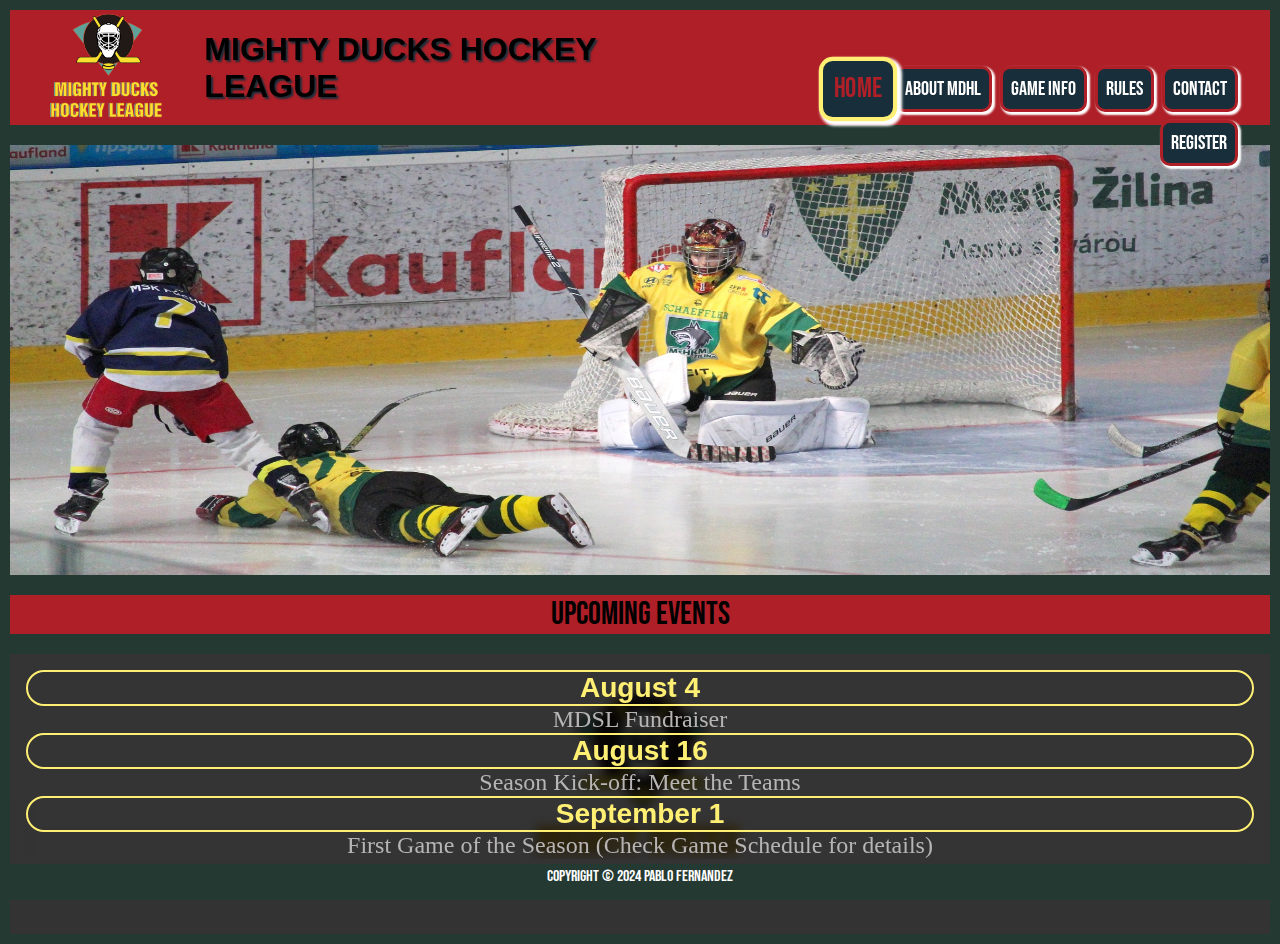
<file: index.html>
<!DOCTYPE html>
<html lang="en">
<head>
    <meta charset="UTF-8">
    <meta name="viewport" content="width=device-width, initial-scale=1.0">
    <link rel="shortcut icon" href="./assets/LogoMightyducks-01.png" type="image/x-icon">
    <link href="https://fonts.googleapis.com/css2?family=Bebas+Neue&display=swap" rel="stylesheet">
    <link rel="stylesheet" href="./style.css">
    <title>Mighty Ducks Hockey League</title>
</head>
<body>
    <header>
        <a href="#"><img src="./assets/LogoMightyducks-01.png" alt="Logo del equipo MDHL"></a> 
        <h1>MIGHTY DUCKS HOCKEY LEAGUE</h1>
        <nav>
            <a href="#">HOME</a>
            <a href="./navegacion-mdhl/aboutmdhl.html">About MDHL</a>
            <a href="./navegacion-mdhl/gameinfo.html">Game Info</a>
            <a href="./navegacion-mdhl/rules.html">Rules</a>
            <a href="./navegacion-mdhl/contact.html">Contact</a>
            <a href="./navegacion-mdhl/register.html">Register</a>
        </nav>
    </header>
    <main>
        <div class="container">
            <img id="imgFija" src="./assets/design1_image2.jpg" alt="Partido Infantil de HDHL">
            <section>
                <h2>Upcoming Events</h2>
                <article>
                    <div class="los-H3">
                        <h3>August 4</h3>
                        <p>MDSL Fundraiser</p>
                        <h3>August 16</h3>
                        <p>Season Kick-off: Meet the Teams</p>
                        <h3>September 1</h3>
                        <p>First Game of the Season (Check Game Schedule for details)</p>
                        <!-- <img src="./assets/LogoMightyducks-01.png" alt="Partido Infantil de HDHL">     -->
                    </div>                
                </article>
            </section>
        </div>
    </main>
    <footer>
        <p>Copyright &copy; 2024 Pablo Fernandez</p>
    </footer>
</body>
</html>
</file>
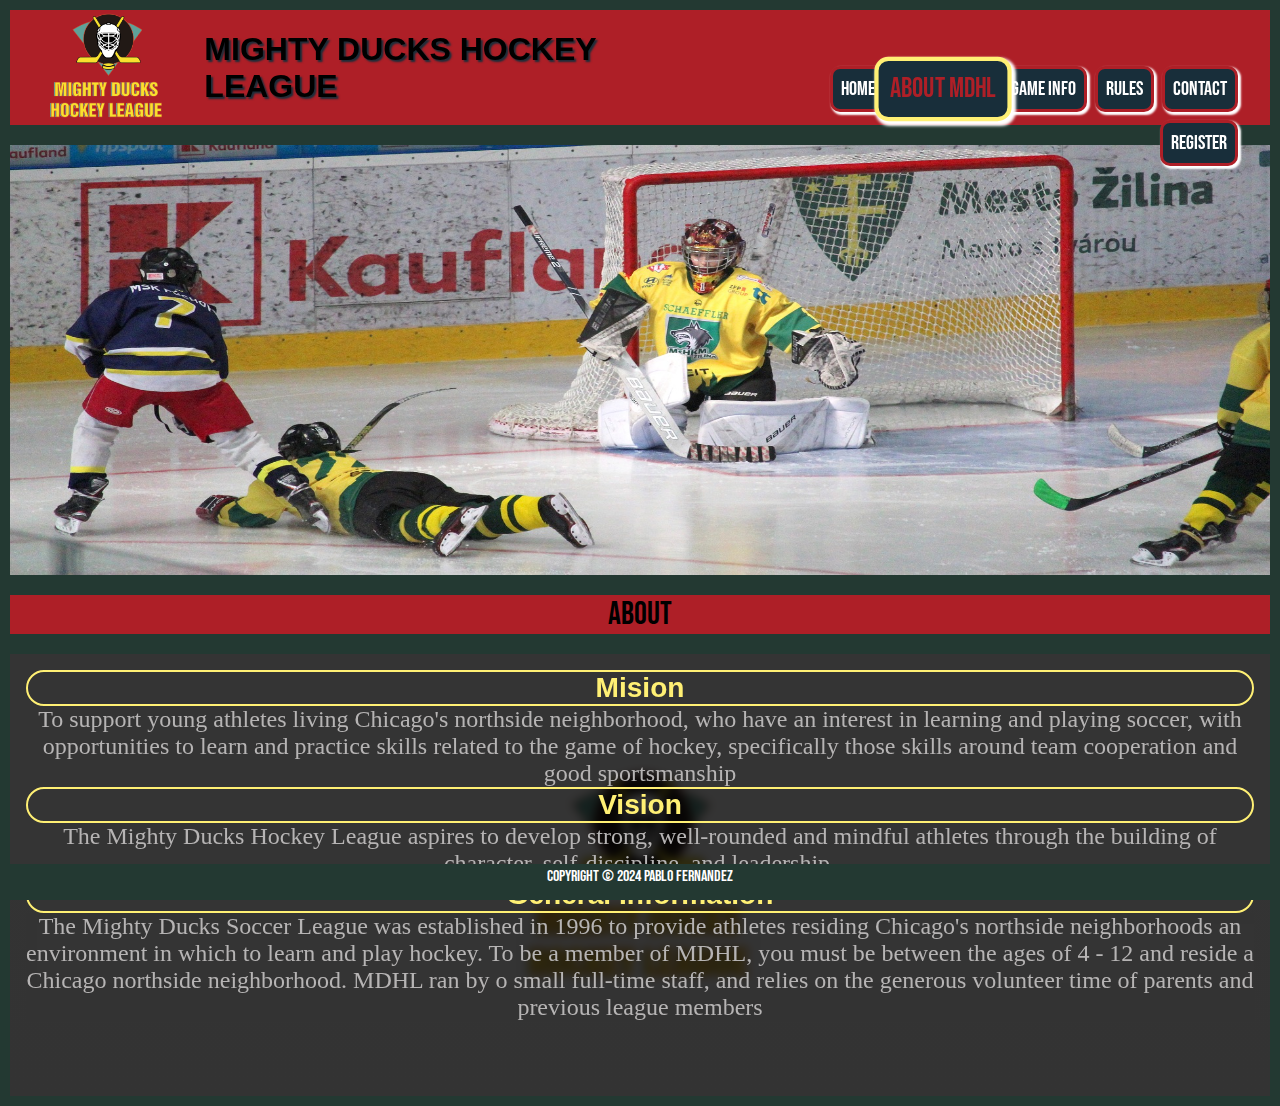
<file: navegacion-mdhl/aboutmdhl.html>
<!DOCTYPE html>
<html lang="en">
<head>
    <meta charset="UTF-8">
    <meta name="viewport" content="width=device-width, initial-scale=1.0">
    <link rel="shortcut icon" href="../assets/LogoMightyducks-01.png" type="image/x-icon">
    <link href="https://fonts.googleapis.com/css2?family=Bebas+Neue&display=swap" rel="stylesheet">
    <link rel="stylesheet" href="../style.css">
    <title>Mighty Ducks Hockey League</title>
</head>
<body>
    <header>
        <a href="../index.html"><img src="../assets/LogoMightyducks-01.png" alt="Logo del equipo MDHL"></a> 
        <h1>MIGHTY DUCKS HOCKEY LEAGUE</h1>
        <nav>
            <a href="../index.html">HOME</a>
            <a href="#">About MDHL</a>
            <a href="./gameinfo.html">Game Info</a>
            <a href="./rules.html">Rules</a>
            <a href="./contact.html">Contact</a>
            <a href="./register.html">Register</a>
        </nav>
    </header>
    <main>
        <div class="container">
            <img id="imgFija" src="../assets/design1_image2.jpg" alt="Partido Infantil de HDHL">
            <section>
                <h2 class="about-h2">About</h2>
                <article>
                    <h2>.</h2>
                    <div class="los-H3">
                        <h3>Mision</h3>
                        <p>To support young athletes living Chicago's northside neighborhood, who have an interest in
                            learning and playing soccer, with opportunities to learn and practice skills related to the game of
                            hockey, specifically those skills around team cooperation and good sportsmanship</p>
                        <h3>Vision</h3>
                        <p>The Mighty Ducks Hockey League aspires to develop strong, well-rounded and mindful athletes
                            through the building of character, self-discipline, and leadership.</p>
                        <h3>General Information</h3>
                        <p>The Mighty Ducks Soccer League was established in 1996 to provide athletes residing
                            Chicago's northside neighborhoods an environment in which to learn and play hockey. To be a
                            member of MDHL, you must be between the ages of 4 - 12 and reside a Chicago northside
                            neighborhood. MDHL ran by o small full-time staff, and relies on the generous volunteer time of
                            parents and previous league members</p>
                        <!-- <img src="./assets/LogoMightyducks-01.png" alt="Partido Infantil de HDHL">     -->
                    </div>                
                    
                    </article>
            </section>
        </div>
    </main>
    <footer>
        <p>Copyright &copy; 2024 Pablo Fernandez</p>
    </footer>
</body>
</html>
</file>
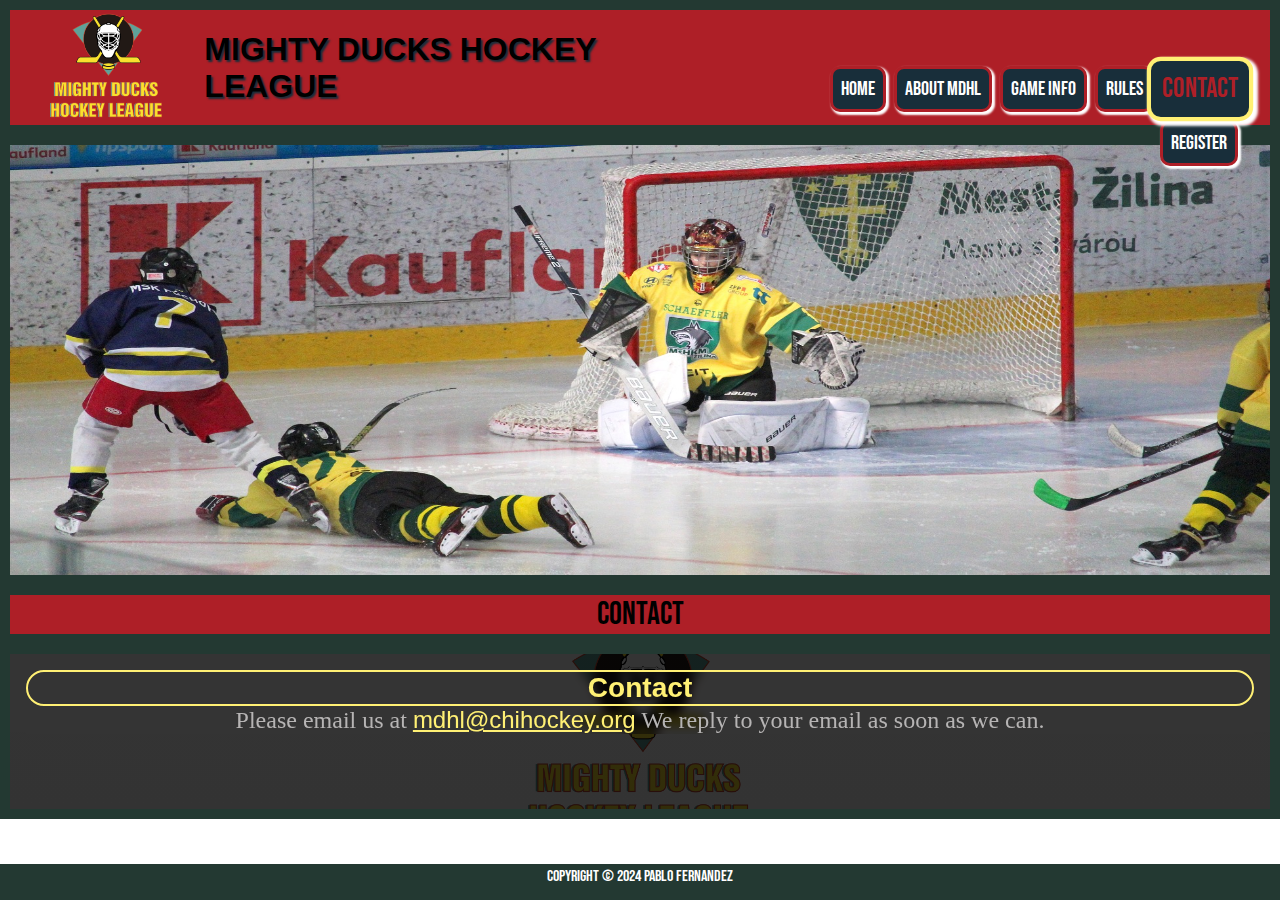
<file: navegacion-mdhl/contact.html>
<!DOCTYPE html>
<html lang="en">
<head>
    <meta charset="UTF-8">
    <meta name="viewport" content="width=device-width, initial-scale=1.0">
    <link rel="shortcut icon" href="../assets/LogoMightyducks-01.png" type="image/x-icon">
    <link href="https://fonts.googleapis.com/css2?family=Bebas+Neue&display=swap" rel="stylesheet">
    <link rel="stylesheet" href="../style.css">
    <title>Mighty Ducks Hockey League</title>
</head>

<body>
    <header>
        <a href="../index.html"><img src="../assets/LogoMightyducks-01.png" alt="Logo del equipo MDHL"></a>
        <h1>MIGHTY DUCKS HOCKEY LEAGUE</h1>
        <nav>
            <a href="../index.html">HOME</a>
            <a href="./aboutmdhl.html">About MDHL</a>
            <a href="./gameinfo.html">Game Info</a>
            <a href="./rules.html">Rules</a>
            <a href="#">Contact</a>
            <a href="./register.html">Register</a>
        </nav>
    </header>
    <main>
        <div class="container">
            <img id="imgFija" src="../assets/design1_image2.jpg" alt="Partido Infantil de HDHL">
            <section>
                <h2>Contact</h2>
                <article>
                    <div class="los-H3">
                        <h3>Contact</h3>
                        <p>Please email us at
                            <a target="_blank" href="mailto:mdhl@chihockey.org">mdhl@chihockey.org</a>
                            We reply to your email as soon as we can.
                        </p>
                        <!-- <img src="./assets/LogoMightyducks-01.png" alt="Partido Infantil de HDHL">     -->
                    </div>

                </article>
            </section>
        </div>
    </main>
    <footer>
        <p>Copyright &copy; 2024 Pablo Fernandez</p>
    </footer>
</body>
</html>
</file>
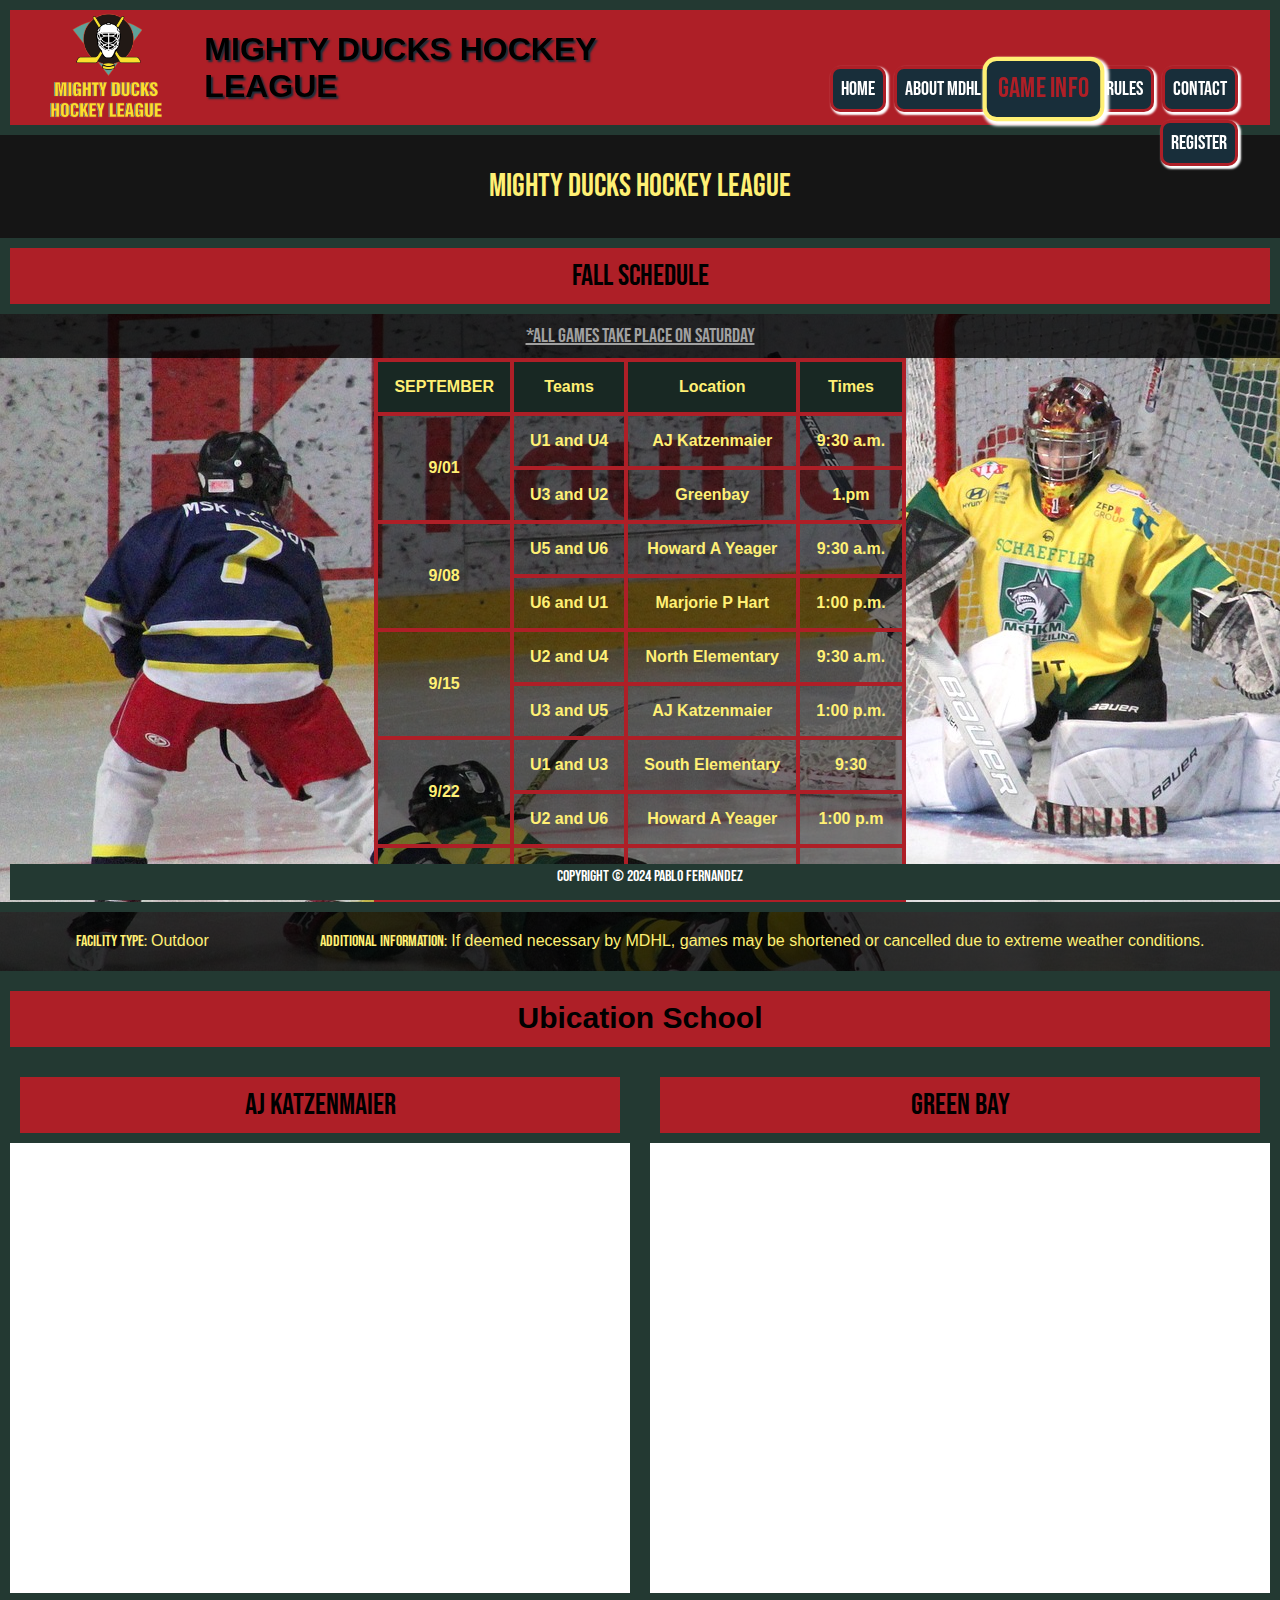
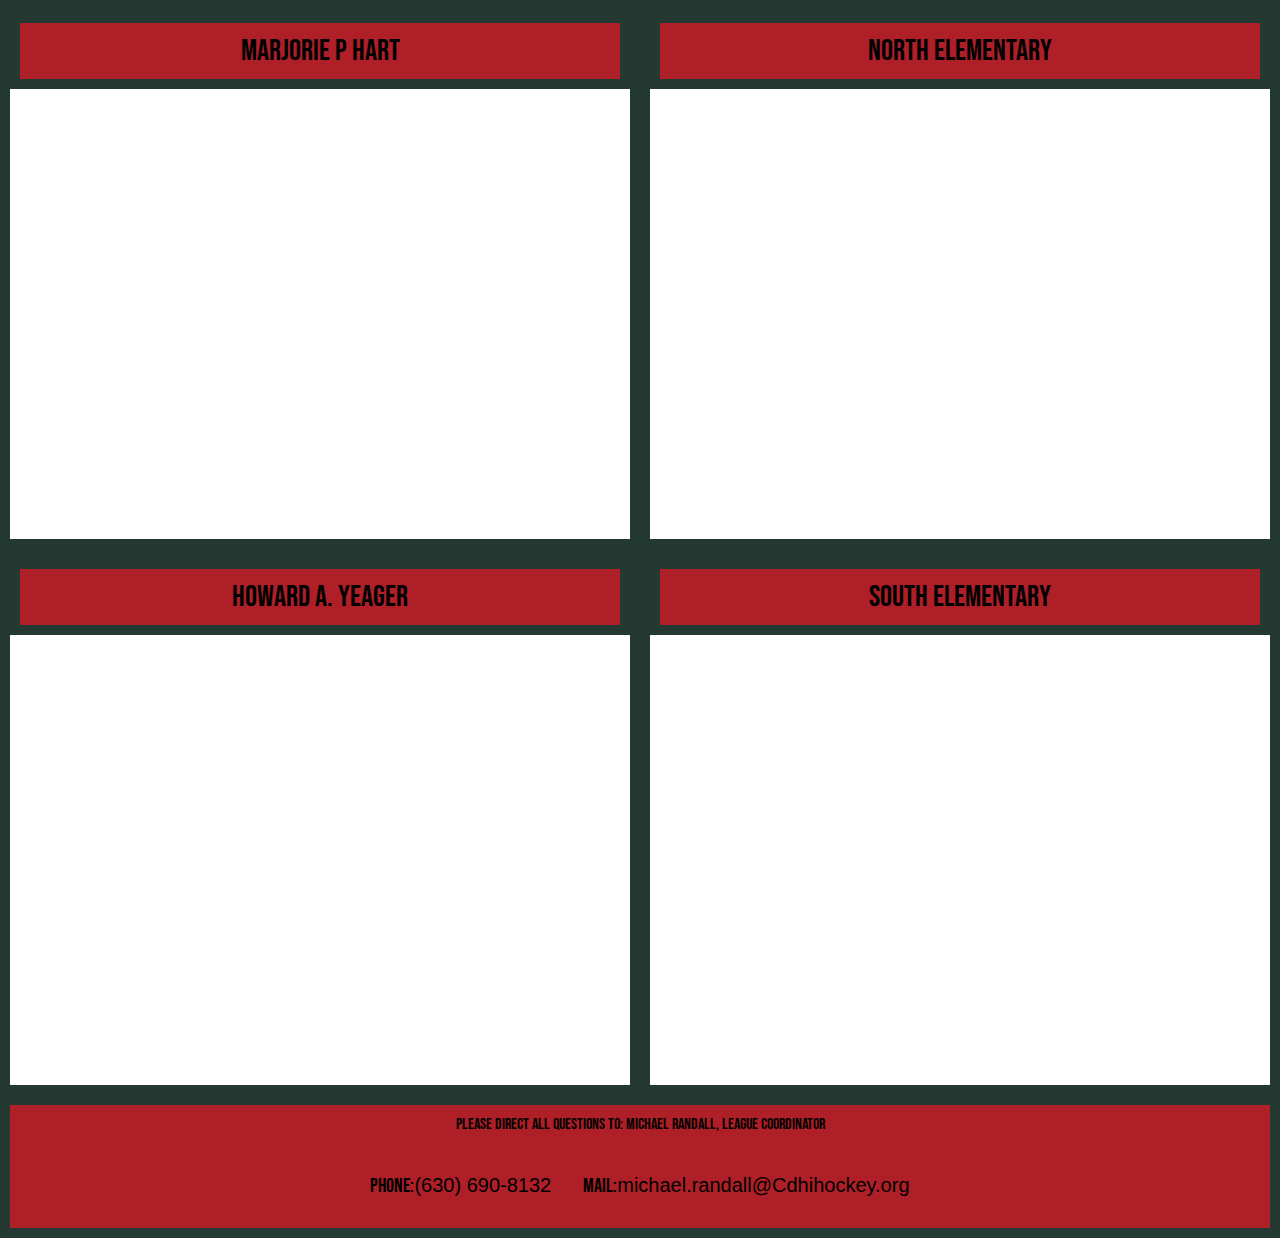
<file: navegacion-mdhl/gameinfo.html>
<!DOCTYPE html>
<html lang="en">
<head>
    <meta charset="UTF-8">
    <meta name="viewport" content="width=device-width, initial-scale=1.0">
    <link rel="shortcut icon" href="../assets/LogoMightyducks-01.png" type="image/x-icon">
    <link href="https://fonts.googleapis.com/css2?family=Bebas+Neue&display=swap" rel="stylesheet">
    <link rel="stylesheet" href="../navegacion-css/gameinfo.css">
    <title>Mighty Ducks Hockey League</title>
</head>
<body>
    <header>
        <a href="../index.html"><img src="../assets/LogoMightyducks-01.png" alt="Logo del equipo MDHL"></a>
        <h1>MIGHTY DUCKS HOCKEY LEAGUE</h1>
        <nav>
            <a href="../index.html">HOME</a>
            <a href="./aboutmdhl.html">About MDHL</a>
            <a href="#">Game Info</a>
            <a href="./rules.html">Rules</a>
            <a href="./contact.html">Contact</a>
            <a href="./register.html">Register</a>
        </nav>
    </header>
    <main>
        <h2>Mighty Ducks Hockey League</h2>
        <section class="sectionInfo">
            <h3>Fall Schedule</h3>
            <article>
                <h2>*All games take place on saturday</h2>
                <table>
                    <thead>
                        <tr>
                            <th>SEPTEMBER</th>
                            <th>Teams</th>
                            <th>Location</th>
                            <th>Times</th>
                        </tr>
                    </thead>
                    <tbody>
                        <tr>
                            <th rowspan="2">9/01</th>
                            <th>U1 and U4</th>
                            <th>AJ Katzenmaier</th>
                            <th>9:30 a.m.</th>
                        </tr>
                        <tr>
                            <th>U3 and U2</th>
                            <th>Greenbay</th>
                            <th>1.pm</th>
                        </tr>
                        <tr>
                            <th rowspan="2">9/08</th>
                            <th>U5 and U6</th>
                            <th>Howard A Yeager</th>
                            <th>9:30 a.m.</th>
                        </tr>
                        <tr>
                            <th>U6 and U1</th>
                            <th>Marjorie P Hart</th>
                            <th>1:00 p.m.</th>
                        </tr>
                        <tr>
                            <th rowspan="2">9/15</th>
                            <th>U2 and U4</th>
                            <th>North Elementary</th>
                            <th>9:30 a.m.</th>
                        </tr>
                        <tr>
                            <th>U3 and U5</th>
                            <th>AJ Katzenmaier</th>
                            <th>1:00 p.m.</th>
                        </tr>
                        <tr>
                            <th rowspan="2">9/22</th>
                            <th>U1 and U3</th>
                            <th>South Elementary</th>
                            <th>9:30</th>
                        </tr>
                        <tr>
                            <th>U2 and U6</th>
                            <th>Howard A Yeager</th>
                            <th>1:00 p.m</th>
                        </tr>
                        <tr>
                            <th>9/29</th>
                            <th>U4 and U5</th>
                            <th>Greenbay</th>
                            <th>9:30 a.m.</th>
                        </tr>
                    </tbody>
                </table>
            </article>

            <div class="textos">
                <div>
                    <p><strong>Facility Type:</strong> Outdoor</p>
                </div>
                <div>
                    <p><strong>Additional Information:</strong> If deemed necessary by MDHL, games may be shortened or
                        cancelled due to extreme weather conditions.</p>
                </div>
            </div>
        </section>
        <section>
            <h3><strong>Ubication School</strong></h3>
            <div class="maps">
                <article>
                    <h3>AJ Katzenmaier</h3>
                    <iframe
                        src="https://www.google.com/maps/embed?pb=!1m18!1m12!1m3!1d2949.7804679232167!2d-87.86540198920851!3d42.325880937141434!2m3!1f0!2f0!3f0!3m2!1i1024!2i768!4f13.1!3m3!1m2!1s0x880f9393cb3cefdb%3A0x62f2d1d35b7eed22!2sA.J.%20Katzenmaier%20Academy!5e0!3m2!1ses!2sar!4v1710449205270!5m2!1ses!2sar"
                        width="600" height="450" style="border:0;" allowfullscreen="" loading="lazy"
                        referrerpolicy="no-referrer-when-downgrade"></iframe>
                </article>
                <article>
                    <h3>Green Bay</h3>
                    <iframe
                        src="https://www.google.com/maps/embed?pb=!1m18!1m12!1m3!1d2950.0103763385355!2d-87.87146198920877!3d42.320977437451106!2m3!1f0!2f0!3f0!3m2!1i1024!2i768!4f13.1!3m3!1m2!1s0x880f933bce5af881%3A0x740a7a7d548adce1!2sGreen%20Bay%20School%20(Pre-K)!5e0!3m2!1ses!2sar!4v1710449364341!5m2!1ses!2sar"
                        width="600" height="450" style="border:0;" allowfullscreen="" loading="lazy"
                        referrerpolicy="no-referrer-when-downgrade"></iframe>
                </article>
                <article>
                    <h3>Marjorie P Hart</h3>
                    <iframe src="https://www.google.com/maps/embed?pb=!1m18!1m12!1m3!1d9921.574146748284!2d-87.85557556883445!3d42.327562038339416!2m3!1f0!2f0!3f0!3m2!1i1024!2i768!4f13.1!3m3!1m2!1s0x880fecd0628e1bb5%3A0x9a4d5f9aafd42e02!2sMarjorie%20P%20Hart%20School!5e0!3m2!1ses!2sar!4v1710451390454!5m2!1ses!2sar" width="600" height="450" style="border:0;" allowfullscreen="" loading="lazy" referrerpolicy="no-referrer-when-downgrade"></iframe>
                </article>
                <article>
                    <h3>North Elementary</h3>
                    <iframe src="https://www.google.com/maps/embed?pb=!1m18!1m12!1m3!1d23586.60413788008!2d-87.85801923730116!3d42.356901530931516!2m3!1f0!2f0!3f0!3m2!1i1024!2i768!4f13.1!3m3!1m2!1s0x880fed60b13aa0a7%3A0xfe6df83b0f197ed6!2sNorth%20Elementary%20School!5e0!3m2!1ses!2sar!4v1710451896064!5m2!1ses!2sar" width="600" height="450" style="border:0;" allowfullscreen="" loading="lazy" referrerpolicy="no-referrer-when-downgrade"></iframe>
                </article>
                <article>
                    <h3>Howard A. Yeager</h3>
                    <iframe src="https://www.google.com/maps/embed?pb=!1m18!1m12!1m3!1d2950.2698770540264!2d-87.85646138920913!3d42.31544223780048!2m3!1f0!2f0!3f0!3m2!1i1024!2i768!4f13.1!3m3!1m2!1s0x880feccac26b07c5%3A0x8b51fa5d6efe771a!2sHoward%20A.%20Yeager%20School%20(PRE-K)!5e0!3m2!1ses!2sar!4v1710452116348!5m2!1ses!2sar" width="600" height="450" style="border:0;" allowfullscreen="" loading="lazy" referrerpolicy="no-referrer-when-downgrade"></iframe>
                </article>
                <article>
                    <h3>South Elementary</h3>
                    <iframe src="https://www.google.com/maps/embed?pb=!1m18!1m12!1m3!1d2950.1935233557406!2d-87.85717328920904!3d42.31707093769773!2m3!1f0!2f0!3f0!3m2!1i1024!2i768!4f13.1!3m3!1m2!1s0x880feccac2135a21%3A0x8ce88e90b96bbec1!2sSouth%20Elementary%20School%20(K-5)!5e0!3m2!1ses!2sar!4v1710456277203!5m2!1ses!2sar" width="600" height="450" style="border:0;" allowfullscreen="" loading="lazy" referrerpolicy="no-referrer-when-downgrade"></iframe>
                </article>
            </div>
        </section>
    </main>
    <footer>
        <p><strong>Please Direct All Questions to:</strong> Michael Randall, League Coordinator</p>
        <div>
            <p><strong>Phone:</strong>(630) 690-8132</p>
            <p><strong>Mail:</strong>michael.randall@Cdhihockey.org</p>
        </div>
        <p class="footerFijo">Copyright &copy; 2024 Pablo Fernandez</p>
    </footer>
</body>
</html>
</file>
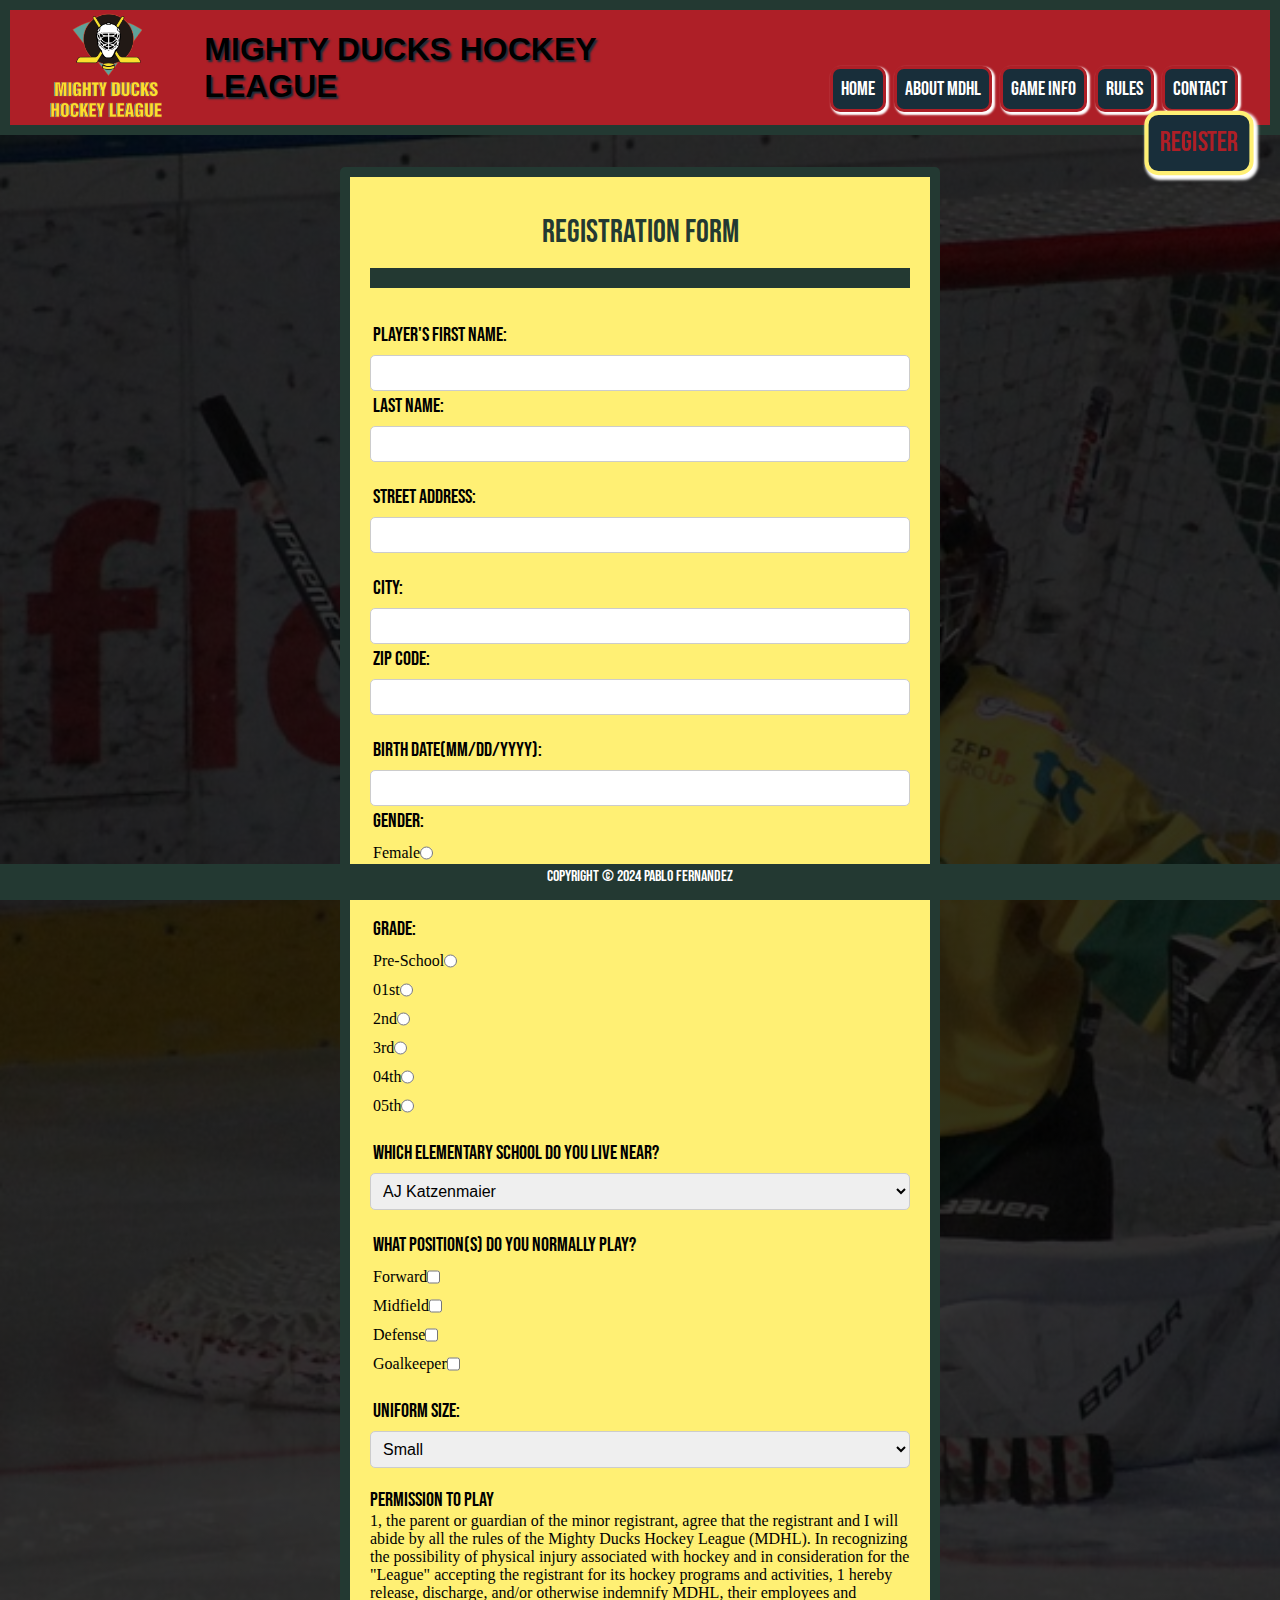
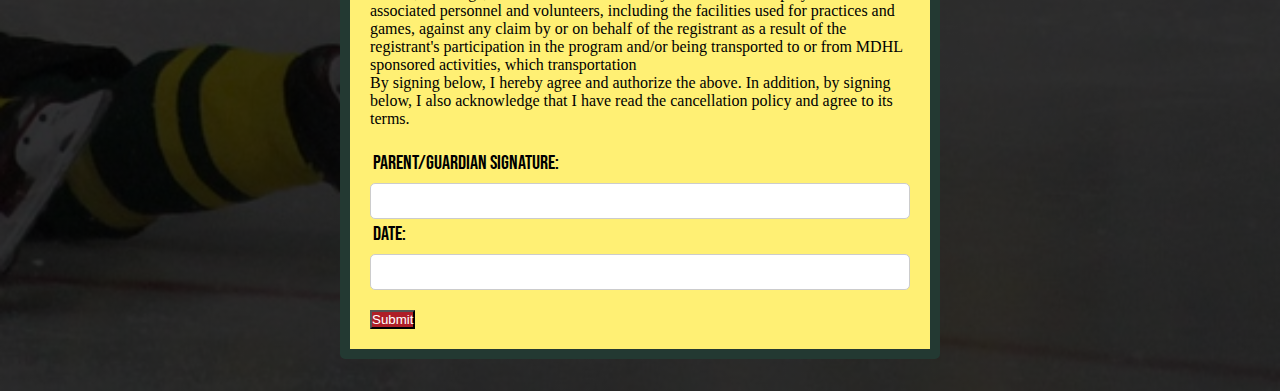
<file: navegacion-mdhl/register.html>
<!DOCTYPE html>
<html lang="en">
<head>
    <meta charset="UTF-8">
    <meta name="viewport" content="width=device-width, initial-scale=1.0">
    <link rel="shortcut icon" href="../assets/LogoMightyducks-01.png" type="image/x-icon">
    <link href="https://fonts.googleapis.com/css2?family=Bebas+Neue&display=swap" rel="stylesheet">
    <!-- <link rel="stylesheet" href="../style.css"> -->
    <link rel="stylesheet" href="../navegacion-css/register.css">
    <title>Mighty Ducks Hockey League</title>
</head>
<body>
    <header>
        <a href="../index.html"><img src="../assets/LogoMightyducks-01.png" alt="Logo del equipo MDHL"></a> 
        <h1>MIGHTY DUCKS HOCKEY LEAGUE</h1>
        <nav>
            <a href="../index.html">HOME</a>
            <a href="./aboutmdhl.html">About MDHL</a>
            <a href="./gameinfo.html">Game Info</a>
            <a href="./rules.html">Rules</a>
            <a href="./contact.html">Contact</a>
            <a href="#">Register</a>
        </nav>
    </header>
    <main>
        <div class="opacity">
        <div class="container">
            <h2>Registration Form</h2>
            <form action="./show_data.html" method="get">
              <div class="form-group">
                <label class="questions" for="firstName">Player's First Name:</label>
                <input type="text" id="firstName" name="firstName" required>
                <label class="questions" for="lastName">Last Name:</label>
                <input type="text" id="lastName" name="lastName" required>
              </div>
              <div class="form-group">
                <label class="questions" for="address">Street Address:</label>
                <input type="text" id="address" name="address" required>
              </div>
              <div class="form-group">
                <label class="questions" for="city">City:</label>
                <input type="text" id="city" name="city" required>
                <label class="questions" for="zipCode">Zip Code:</label>
                <input type="text" id="zipCode" name="zipCode" required>
              </div>
              <div class="form-group">
                <label class="questions" for="birthdate">Birth Date(mm/dd/yyyy):</label>
                <input type="text" id="birthdate" name="birthdate" required>
                <label class="questions">Gender:</label>
                <label for="female">Female
                <input type="radio" id="female" name="gender" value="female">
                </label>
                <label for="male">Male
                <input type="radio" id="male" name="gender" value="male">
                </label>
              </div>
              <div class="form-group">
                <label class="questions">Grade:</label>
                <label for="preSchool">Pre-School
                <input type="radio" id="preSchool" name="grade" value="preSchool">
                </label>
                <label for="first">01st
                <input type="radio" id="first" name="grade" value="first">
                </label>
                <label for="second">2nd
                <input type="radio" id="second" name="grade" value="second">
                </label>
                <label for="third">3rd
                <input type="radio" id="third" name="grade" value="third">
                </label>
                <label for="fourth">04th
                <input type="radio" id="fourth" name="grade" value="fourth">
                </label>
                <label for="fifth">05th
                <input type="radio" id="fifth" name="grade" value="fifth">
                </label>
              </div>
              <div class="form-group">
                <label class="questions" for="school">Which elementary school do you live near?</label>
                <select id="school" name="school">
                  <option value="AJ Katzenmaier">AJ Katzenmaier</option>
                  <option value="Marjorie P Hart">Marjorie P Hart</option>
                  <option value="Greenbay">Greenbay</option>
                  <option value="North Elementary">North Elementary</option>
                  <option value="Howard A Yeager">Howard A Yeager</option>
                  <option value="South Elementary">South Elementary</option>
                </select>
              </div>
              <div class="form-group">
                <label class="questions">What position(s) do you normally play?</label>
                <label for="forward">Forward
                <input type="checkbox" id="forward" name="position" value="forward">
            </label>
                <label for="midfield">Midfield
                <input type="checkbox" id="midfield" name="position" value="midfield">
            </label>
                <label for="defense">Defense
                <input type="checkbox" id="defense" name="position" value="defense">
            </label>
                <label for="goalkeeper">Goalkeeper
                <input type="checkbox" id="goalkeeper" name="position" value="goalkeeper">
            </label>
              </div>
              <div class="form-group">
                <label class="questions" for="uniformSize">Uniform Size:</label>
                <select id="uniformSize" name="uniformSize">
                    <option value="Small">Small</option>
                  <option value="Youth Small">Youth Small</option>
                  <option value="Medium">Medium</option>
                  <option value="Youth Medium">Youth Medium</option>
                  <option value="Large">Large</option>
                  <option value="Youth Large">Youth Large</option>
                  <option value="Extra-Large">Extra-Large</option>
                </select>
              </div>
              <div class="form-group">
                <p class="questions">Permission to Play</p>
                <p>1, the parent or guardian of the minor registrant, agree that the registrant and I will abide by all the rules of the Mighty Ducks Hockey League (MDHL). In recognizing the possibility of physical injury associated with hockey and in consideration for the "League" accepting the registrant for its hockey programs and activities, 1 hereby release, discharge, and/or otherwise indemnify MDHL, their employees and associated personnel and volunteers, including the facilities used for practices and games, against any claim by or on behalf of the registrant as a result of the registrant's participation in the program and/or being transported to or from MDHL sponsored activities, which transportation</p>
                <p>By signing below, I hereby agree and authorize the above. In addition, by signing below, I also acknowledge that I have read the cancellation policy and agree to its terms.</p>
              </div>
              <div class="form-group">
                <label class="questions" for="guardianSignature">Parent/Guardian Signature:</label>
                <input type="text" id="guardianSignature" name="guardianSignature" required>
                <label class="questions" for="date">Date:</label>
                <input type="text" id="date" name="date" required>
              </div>
              <button type="submit">Submit</button>
            </form>
          </div>
        </div>
    </main>
    <footer>
        <p>Copyright &copy; 2024 Pablo Fernandez</p>
    </footer>
</body>
</html>
</file>
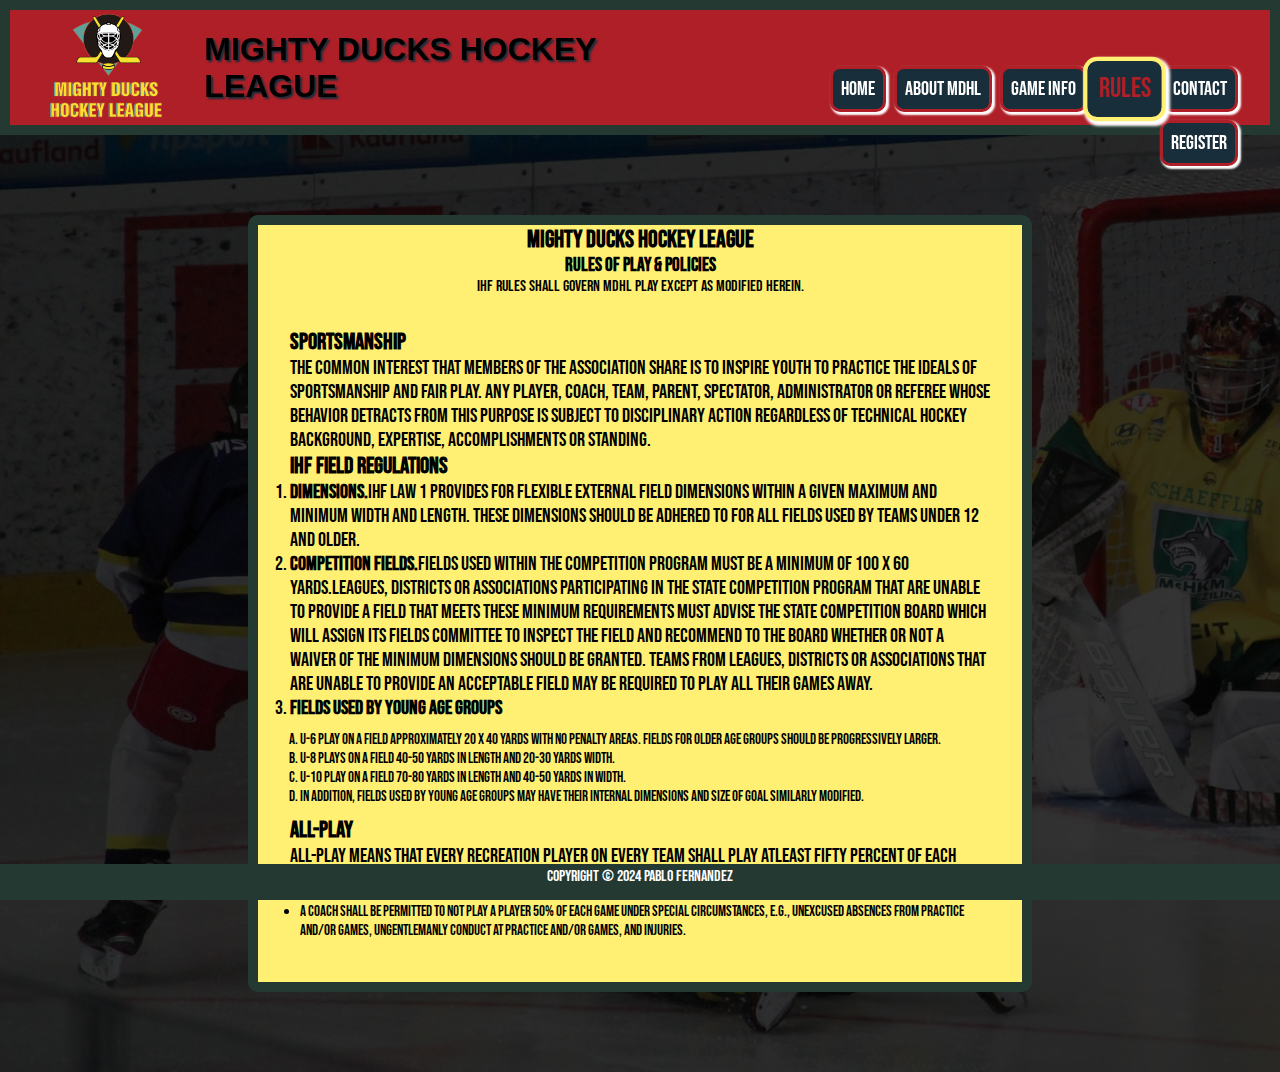
<file: navegacion-mdhl/rules.html>
<!DOCTYPE html>
<html lang="en">
<head>
    <meta charset="UTF-8">
    <meta name="viewport" content="width=device-width, initial-scale=1.0">
    <link rel="shortcut icon" href="../assets/LogoMightyducks-01.png" type="image/x-icon">
    <link href="https://fonts.googleapis.com/css2?family=Bebas+Neue&display=swap" rel="stylesheet">
    <link rel="stylesheet" href="../navegacion-css/rules.css">
    <title>Mighty Ducks Hockey League</title>
</head>
<body>
    <header>
        <a href="../index.html"><img src="../assets/LogoMightyducks-01.png" alt="Logo del equipo MDHL"></a> 
        <h1>MIGHTY DUCKS HOCKEY LEAGUE</h1>
        <nav>
            <a href="../index.html">HOME</a>
            <a href="./aboutmdhl.html">About MDHL</a>
            <a href="./gameinfo.html">Game Info</a>
            <a href="#">Rules</a>
            <a href="./contact.html">Contact</a>
            <a href="./register.html">Register</a>
        </nav>
    </header>
        <main>
            <div>
                <section class="containerRules">
                    <H2>Mighty Ducks Hockey League</H2>
                    <h3>RULES OF PLAY & POLICIES</h3>
                    <p>IHF rules shall govern MDHL play except as modified herein.</p>
                    <article>
                        <h3>SPORTSMANSHIP</h3>
                        <p>The common interest that members of the Association share is to inspire
                            youth to practice the ideals of sportsmanship and fair play. Any player, coach,
                            team, parent, spectator, administrator or referee whose behavior detracts from
                            this purpose is subject to disciplinary action regardless of technical hockey
                            background, expertise, accomplishments or standing.</p>
                        <h3>IHF FIELD REGULATIONS</h3> 
                        <ol>
                            <li>
                                <strong>DIMENSIONS.</strong>IHF Law 1 provides for flexible external field dimensions within
                                a given maximum and minimum width and length. These dimensions should be
                                adhered to for all fields used by teams under 12 and older.
                            <li>
                                <strong>COMPETITION FIELDS.</strong>Fields used within the competition program must be
                                a minimum of 100 x 60 yards.Leagues, districts or associations participating in
                                the state competition program that are unable to provide a field that meets these
                                minimum requirements must advise the State Competition Board which will
                                assign its Fields Committee to inspect the field and recommend to the Board
                                whether or not a waiver of the minimum dimensions should be granted. Teams
                                from leagues, districts or associations that are unable to provide an acceptable
                                field may be required to play all their games away.
                            </li>
                            <li><Strong>FIELDS USED BY YOUNG AGE GROUPS</Strong>
                                <ol class="sublista">
                                    <li>U-6 play on a field approximately 20 X 40 yards with no penalty areas. Fields
                                        for older age groups should be progressively larger.</li>
                                    <li>U-8 plays on a field 40-50 yards in length and 20-30 yards width.</li>
                                    <li>U-10 play on a field 70-80 yards in length and 40-50 yards in width.</li>
                                    <li>In addition, fields used by young age groups may have their internal
                                        dimensions and size of goal similarly modified.</li>
                                </ol>
                            </li>
                        </ol>
                        <h3>ALL-PLAY</h3>
                        <p>All-play means that every recreation player on every team shall play atleast
                            fifty percent of each game. Coaches in the competition program are encouraged
                            to play their players 50% of each game.
                        <ul class="sublista2">
                            <li>A Coach shall be permitted to not play a player 50% of each game
                                under special circumstances, e.g., unexcused absences from practice
                                and/or games, ungentlemanly conduct at practice and/or games, and
                                injuries.</li>
                        </ul>                      
                    </article>
                </section>
            </div>

        </main>
        <footer>
            <p>Copyright &copy; 2024 Pablo Fernandez</p>
        </footer>
        
    </body>
</html>
</file>
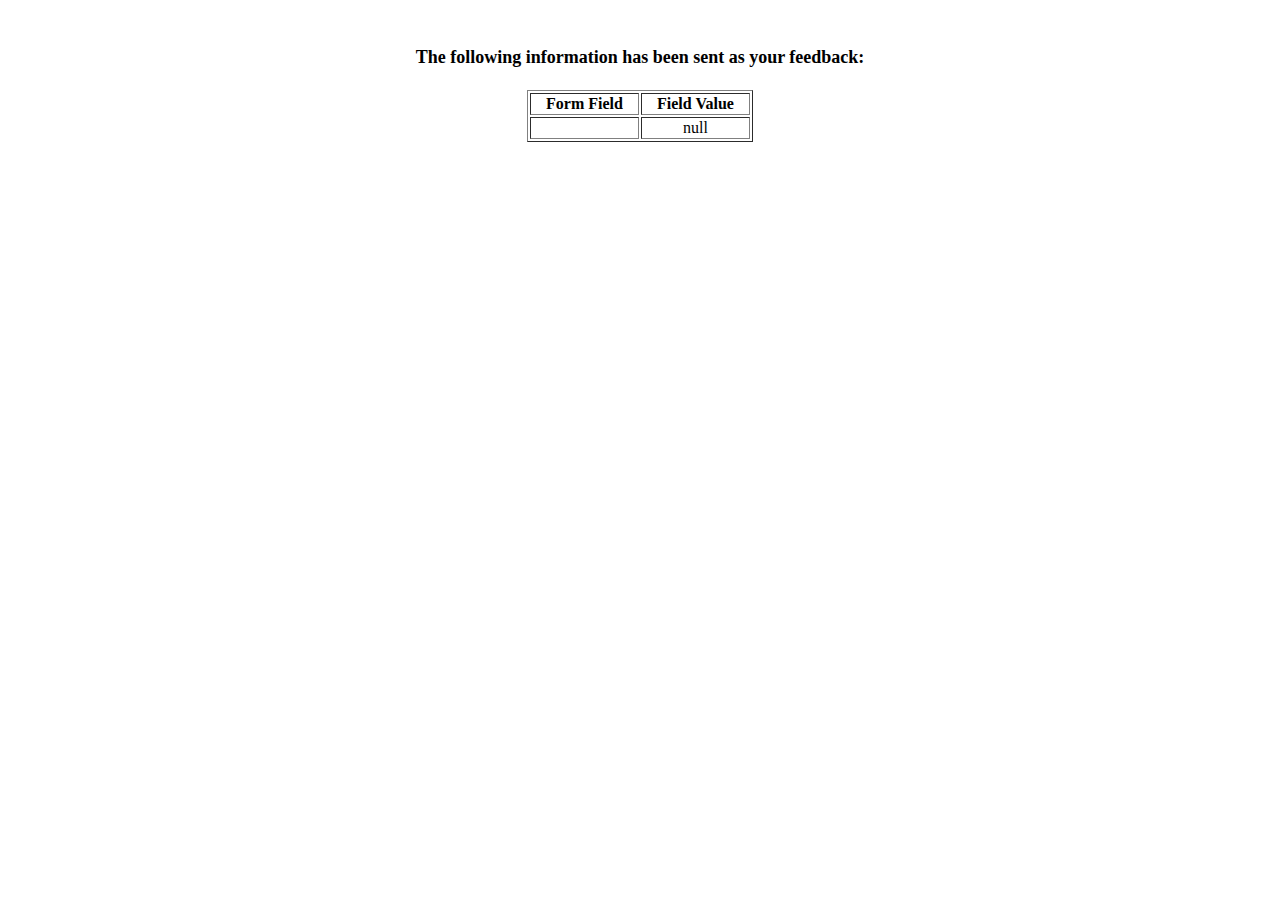
<file: navegacion-mdhl/show_data.html>
<html>
<head>
<title>Feedback Sent</title>
</head>
<body>
<p align=center>&nbsp;</p>
<h1 align=center><font size="+1">The following information has been sent as your
  feedback:</font></h1>

<table border="1" align=center width="226">
  <tr>
    <th align="center">Form Field</th>
    <th align="center">Field Value</th>
  </tr>

<script language="javascript">
var args = location.search.substr(1).split('&');
for (var i = 0; i < args.length; ++i) {
  var parts = args[i].split('=');
  if (parts != null) {
    var field = parts[0];
    var value = parts[1];
    if (value == null) {
      value = "null"
    }
    else {
      value = '"' + unescape(value.replace(/\+/g, ' ')) + '"';
    }

    document.writeln('<tr><td align="center">' + field + '</td>');
    document.writeln('<td align="center">' + value + '</td></tr>');
  }
}
</script>

<noscript>
<tr><td>
<p>You need to turn on Javascript in your browser.</p>

<p>In Microsoft Internet Explorer 4 or greater:</p>
<ul>
<li>From the "Tools" menu (in IE 4, it's the "View" menu), select "Internet Options".</li>
<li>Click on the "Security" tab.</li>
<li>Click on the "Custom Level" button. (In IE 4, select "Custom"
and then click on "Settings...".)</li>
<li>Under "Active scripting" make sure "Enable" is selected.</li>
</ul>

<p>In Netscape version 4 or greater:</p>
<ul>
<li>From the <b>Edit</b> menu, select <b>Preferences</b>.</li>
<li>In the <b>Category</b> list on the left, click on the word "Advanced".</li>
<li>In the panel on the right, make sure "Enable JavaScript" is checked.</li>
<li>Click the <b>OK</b> button.</li>
</ul>

</td></tr>
</noscript>

</table>
</body>
</html>
</file>
<file: style.css>
:root {
    --Blanco: #ffffff;
    --Celeste: #b9e0f7;
    --Naranja: #F58426;
    --NaranjaFuerte: #EF4423;
    --VerdeMarino: #182E3A; 
}

* {
    margin: 0;
    padding: 0;
    box-sizing: border-box;
    font-family: sans-serif ;
    /* background-color: var(--Celeste); */
    /* outline: 1px solid red; */
    
}


/* header Css */

header {
    background-color: #ae1f27;
    height: 15vh;
    width: 100%;
    display: flex;
    justify-content: end;
    justify-content: space-between;
    align-items: center;
    padding: 2rem;
    gap: 2rem;
    position: sticky;
    top: 0;
    border: 10px solid #233932;
    /* border-radius: 20px; */
    /* border-top: 10px; */
    /* border-top-left-radius: 0;
    border-top-right-radius: 0; */
}

header h1 {
    color: black;
    text-shadow: 2px 2px 2px var(--VerdeMarino);
    flex-grow: 1;
    font-size: 2rem;
    background-color: #ae1f27;
}

header img {
    max-height: 15vh;
    /* border: 10px solid #233932; */
    /* border-left: 0;
    border-right: 0; */
}

header nav {
    text-decoration: none;
    display: flex;
    flex-wrap: wrap;
    gap: 0.5rem;
    justify-content: end;
    position: relative;
    top: 3rem;
    background-color: transparent ;
}

nav a {
    display: inline-block;
    text-decoration: none;
    color: white;
    font-family: "Bebas Neue", sans-serif;
    font-weight: 400;
    font-style: normal;
    font-size: 20px;
    padding: 0.5rem;
    border: 3px solid #ae1f27;
    border-radius: 10px;
    box-shadow: 2px 2px 2px 1px white ;
    background-color: var(--VerdeMarino);
    
 }

/* Main */


main {
    /* background-color: var(--Celeste); */
    display: flex;    
    width: 100%;
    height: 80vh;
}

.container {
    height: 450px;
    /* min-width: 100%; */
    max-width:  100%;
    display: flex;    
    flex-wrap: wrap;

}

div #imgFija {
    width: 100%;
    height: 100%;
    border: 10px solid rgb(35, 57, 50);
    /* border-radius: 20px; */
    /* border-bottom-left-radius: 0;
    border-bottom-right-radius: 0; */
}

section {
    display: flex;
    flex-wrap: wrap;
    width: 100%;
    
}

article {
    display: flex;
    min-width: 100%;
    height: 100%;
    background-image: url(./assets/LogoMightyducks-01.png);
    background-size: 20%;
    background-position: center;
    background-repeat: no-repeat;

}

article h2 {
    display: none;
}

.container h2{
    text-align: center;
    border: 10px solid rgb(35, 57, 50);
    /* border-radius: 20px; */
    border-top-left-radius: 0;
    border-top-right-radius: 0;
    background-color: #ae1f27;
    font-family: "Bebas Neue", sans-serif;
    font-weight: 400;
    font-style: normal;
    font-size: 2rem;
    width: 100%;

}

.los-H3 {
    text-align: center;
    border: 10px solid #233932;
    /* border-radius: 20px; */
    color: #fff074;
    font-family: sans-serif;
    font-size: 1.5rem;
    width: 100%;
    padding: 1rem;
    display: inline-block;
    background: linear-gradient(rgba(0, 0, 0, 0.795), rgba(0, 0, 0, 0.801));
}

h3 {
    border: 2px solid #fff074;
    border-radius: 20px;
    backdrop-filter: blur(5px);
} 

.los-H3 p {
    background-color: transparent;
    backdrop-filter: blur(5px);
    font-family: 'Times New Roman', Times, serif;
    color: rgb(182, 180, 180);
}

.los-H3 a {
    color: #fff074;
}

/* Animaciones */

nav a[href="#"] {
    transform: scale(1.4);
    color: #ae1f27;
    border-color: #fff074;
}

nav a:hover {
    transform: scale(1.2);
    color: #ae1f27;

}

header img:hover{
    transform: scale(1.1);
    cursor: pointer;
}

/* Footer */

footer p {
    background-color: #233932;
    color: var(--Blanco);
    text-align: center;
    padding: 0.2rem;
    position: fixed;
    bottom: 0;
    width: 100%;
    height: 4vh;
    font-family: "Bebas Neue", sans-serif; 
}
</file>
<file: navegacion-css/gameinfo.css>
:root {
    --Blanco: #ffffff;
    --Celeste: #b9e0f7;
    --Naranja: #F58426;
    --NaranjaFuerte: #EF4423;
    --VerdeMarino: #182E3A; 
}

* {
    margin: 0;
    padding: 0;
    box-sizing: border-box;
    font-family: sans-serif ;
    /* background-color: var(--Celeste); */
    /* outline: 1px solid red; */
    
}


/* header Css */

header {
    background-color: #ae1f27;
    height: 15vh;
    width: 100%;
    display: flex;
    justify-content: end;
    justify-content: space-between;
    align-items: center;
    padding: 2rem;
    gap: 2rem;
    position: sticky;
    top: 0;
    border: 10px solid #233932;
    /* border-radius: 20px; */
    /* border-top: 10px; */
    /* border-top-left-radius: 0;
    border-top-right-radius: 0; */
}

header h1 {
    color: black;
    text-shadow: 2px 2px 2px var(--VerdeMarino);
    flex-grow: 1;
    font-size: 2rem;
    background-color: #ae1f27;
}

header img {
    max-height: 15vh;
    /* border: 10px solid #233932; */
    /* border-left: 0;
    border-right: 0; */
}

header nav {
    text-decoration: none;
    display: flex;
    flex-wrap: wrap;
    gap: 0.5rem;
    justify-content: end;
    position: relative;
    top: 3rem;
    background-color: transparent ;
}

nav a {
    display: inline-block;
    text-decoration: none;
    color: white;
    font-size: 1rem;
    font-family: "Bebas Neue", sans-serif;
    font-weight: 400;
    font-style: normal;
    font-size: 20px;
    padding: 0.5rem;
    border: 3px solid #ae1f27;
    border-radius: 10px;
    box-shadow: 2px 2px 2px 1px white;
    background-color: var(--VerdeMarino);
    
 }

  /*Animaciones */
  nav a[href="#"] {
    transform: scale(1.4);
    color: #ae1f27;
    border-color: #fff074;
}

  header img:hover{
    transform: scale(1.1);
    cursor: pointer;
  }

  nav a:hover {
    transform: scale(1.2);
    color: #ae1f27;

}

header img:hover{
    transform: scale(1.1);
    cursor: pointer;
}

main {
    max-width: 100%;
    /* background-image: url(../assets/design1_image2.jpg); */
    background-position: center;
    /* background-size: 500px 500px; */
    background-repeat: no-repeat;
}

h2 {
    text-align: center;
    font-size: 2rem;
    padding: 2rem;
    background: linear-gradient(rgba(0, 0, 0, 0.918), rgba(0, 0, 0, 0.918));
    /* background-color: #ae1f2657;
    border: 10px solid #23393241; */
    color: #fff074;
    font-family: "Bebas Neue", sans-serif;
    font-weight: 400;
    font-style: normal;
    
}

.sectionInfo {
    background-image: url(../assets/design1_image2.jpg);
    background-repeat: no-repeat;
    width: 100%;
    display: flex;
    flex-wrap: wrap;
    background-size: auto; 
}



section h3 {
    width: 100%;
        /* backdrop-filter: blur(2px); */
    color: rgb(0, 0, 0) ;
    border: 10px solid #233932;
    padding: 10px;
    background-color: #ae1f27;
    font-family: "Bebas Neue", sans-serif;
    font-weight: 400;
    font-style: normal;
    font-size: 30px;
    text-align: center;
    
}

article {
    width: 100%;
    display: flex;
    justify-content: center;
    flex-wrap: wrap;
}

article>h2 {
    width: 100%;
    color: rgb(160, 160, 160) ;
    padding: 10px;
    text-align: center;
    text-decoration: underline;
    /* background-color: #ae1f27; */
    font-family: "Bebas Neue", sans-serif;
    font-weight: 400;
    font-style: normal;
    font-size: 20px;
    background: linear-gradient(rgba(0, 0, 0, 0.801), rgba(0, 0, 0, 0.801));

}

table, th, td {
    padding: 1rem;
    border: 4px solid #ae1f27 ;
    border-collapse: collapse;
    justify-content: center;
    background: linear-gradient(rgba(0, 0, 0, 0.301), rgba(0, 0, 0, 0.301));

    
}

th {
    color: #fff074;
    /* backdrop-filter: blur(1px); */
}

thead {
    background-color:#233932;
    border: 4px solid #ae1f27;
}

.textos {
    display: flex;
    width: 100%;
    padding: 20px;
    border: 10px solid #233932;
    border-left: 0;
    border-right: 0;
    justify-content: space-around;
    font-family: "Bebas Neue", sans-serif;
    background: linear-gradient(rgba(0, 0, 0, 0.795), rgba(0, 0, 0, 0.801));
}

.textos p {
    justify-content: space-around;
    width: 100%;
    border: 5px #fff074;
    color: #fff074;
    
}

.textos strong {
    font-family: "Bebas Neue", sans-serif;
    font-weight: 400;
    font-style: normal;
}

article .ajkatzenmaier { 
    border: 10px solid #233932;
}   
.maps {
    width: 100%;
    display: flex;
    flex-wrap: wrap;
    }

div>article{
    width: 50%;
    border: 10px solid#233932;

}


footer {
    width: 100%;
    display: flex;
    flex-wrap: wrap;
    background-color: #ae1f27;
    border: 10px solid #233932;

}

footer>p {
    text-align: center;
    padding: 10px;
    width: 100%;  
    font-family: "Bebas Neue", sans-serif;
    font-weight: 400;
    font-style: normal;

}

footer strong {
    font-family: "Bebas Neue", sans-serif;
    font-weight: 400;
    font-style: normal;
}

footer div {
    width: 100%;
    padding: 30px;
    display: flex;
    justify-content: center;
    gap: 2rem;
    font-size: 20px;
}

footer .footerFijo{
    background-color: #233932;
    color: var(--Blanco);
    text-align: center;
    padding: 0.2rem;
    position: fixed;
    bottom: 0;
    width: 100%;
    height: 4vh;
    font-family: "Bebas Neue", sans-serif; 
}
</file>
<file: navegacion-css/register.css>
:root {
    --Blanco: #ffffff;
    --Celeste: #b9e0f7;
    --Naranja: #F58426;
    --NaranjaFuerte: #EF4423;
    --VerdeMarino: #182E3A; 
}

* {
    margin: 0;
    padding: 0;
    box-sizing: border-box;
    /* font-family: "Bebas Neue", sans-serif; */
    /* background-color: var(--Celeste); */
    /* outline: 1px solid red; */
    
}

header {
    background-color: #ae1f27;
    height: 15vh;
    width: 100%;
    display: flex;
    justify-content: end;
    justify-content: space-between;
    align-items: center;
    padding: 2rem;
    gap: 2rem;
    position: sticky;
    top: 0;
    border: 10px solid #233932;
    /* border-radius: 20px; */
    /* border-top: 10px; */
    /* border-top-left-radius: 0;
    border-top-right-radius: 0; */
}

header h1 {
    color: black;
    text-shadow: 2px 2px 2px var(--VerdeMarino);
    flex-grow: 1;
    font-size: 2rem;
    background-color: #ae1f27;
    font-family: sans-serif ;
}

header img {
    max-height: 15vh;
    /* border: 10px solid #233932; */
    /* border-left: 0;
    border-right: 0; */
}

header nav {
    text-decoration: none;
    display: flex;
    flex-wrap: wrap;
    gap: 0.5rem;
    justify-content: end;
    position: relative;
    top: 3rem;
    background-color: transparent ;
}

nav a {
    display: inline-block;
    text-decoration: none;
    color: white;
    font-family: "Bebas Neue", sans-serif;
    font-weight: 400;
    font-style: normal;
    font-size: 20px;
    padding: 0.5rem;
    border: 3px solid #ae1f27;
    border-radius: 10px;
    box-shadow: 2px 2px 2px 1px white ;
    background-color: var(--VerdeMarino);
    
 }

main {
    width: 100%;
    display: flex;
    justify-content: center;
    background-image: url(../assets/design1_image2.jpg);
    background-repeat: no-repeat;
    background-position: center;
    background-size: cover;
 }


h2 {
    width: 100%;
    color: #233932;
    text-align: center;
    padding: 1rem;
    margin-bottom: 2rem;
    border-bottom: 20px solid #233932;
    font-size: 2rem;
    font-family: "Bebas Neue", sans-serif;
    font-weight: 400;
    font-style: normal;

}

.opacity {
    width: 100%;
    background: linear-gradient(rgba(0, 0, 0, 0.795), rgba(0, 0, 0, 0.801));
    display: flex;
    justify-content: center;

}

.container {
    max-width: 600px;
    margin: 2rem;
    padding: 20px;
    border: 10px solid #233932;
    border-radius: 5px;
    background-color: #fff074;

  }
  
  .form-group {
    margin-bottom: 20px;
  }
  
  label {
    display: flex;
    flex-wrap: wrap;
    margin-bottom: 5px;
    padding: 3px;
  }
  
  input[type="text"],
  select {
    width: 100%;
    padding: 8px;
    font-size: 16px;
    border: 1px solid #ccc;
    border-radius: 5px;
  }
  
  input[type="radio"],
  input[type="checkbox"] {
    margin-right: 8px;
  }
  
  button {
    background-color: #ae1f27;
    color: white;
  }

.questions {
    font-size: 20px;
    font-family: "Bebas Neue", sans-serif;
    font-weight: 400;
    font-style: normal ;

}
nav a[href="#"] {
    transform: scale(1.4);
    color: #ae1f27;
    border-color: #fff074;
}

nav a:hover {
    transform: scale(1.2);
    color: #ae1f27;

}

header img:hover{
    transform: scale(1.1);
    cursor: pointer;
}

footer p {
    background-color: #233932;
    color: var(--Blanco);
    text-align: center;
    padding: 0.2rem;
    position: fixed;
    bottom: 0;
    width: 100%;
    height: 4vh;
    font-family: "Bebas Neue", sans-serif; 
}
</file>
<file: navegacion-css/rules.css>
:root {
    --Blanco: #ffffff;
    --Celeste: #b9e0f7;
    --Naranja: #F58426;
    --NaranjaFuerte: #EF4423;
    --VerdeMarino: #182E3A; 
}

* {
    margin: 0;
    padding: 0;
    box-sizing: border-box;
    font-family: "Bebas Neue", sans-serif;
    /* background-color: var(--Celeste); */
    /* outline: 1px solid red; */
    
}

/* header Css */

header {
    background-color: #ae1f27;
    height: 15vh;
    width: 100%;
    display: flex;
    justify-content: end;
    justify-content: space-between;
    align-items: center;
    padding: 2rem;
    gap: 2rem;
    position: sticky;
    top: 0;
    border: 10px solid #233932;
    /* border-radius: 20px; */
    /* border-top: 10px; */
    /* border-top-left-radius: 0;
    border-top-right-radius: 0; */
}

header h1 {
    color: black;
    text-shadow: 2px 2px 2px var(--VerdeMarino);
    flex-grow: 1;
    font-size: 2rem;
    background-color: #ae1f27;
    font-family: sans-serif ;
}

header img {
    max-height: 15vh;
    /* border: 10px solid #233932; */
    /* border-left: 0;
    border-right: 0; */
}

header nav {
    text-decoration: none;
    display: flex;
    flex-wrap: wrap;
    gap: 0.5rem;
    justify-content: end;
    position: relative;
    top: 3rem;
    background-color: transparent ;
}

nav a {
    display: inline-block;
    text-decoration: none;
    color: white;
    font-size: 1rem;
    font-family: "Bebas Neue", sans-serif;
    font-weight: 400;
    font-style: normal;
    font-size: 20px;
    padding: 0.5rem;
    border: 3px solid #ae1f27;
    border-radius: 10px;
    box-shadow: 2px 2px 2px 1px white ;
    background-color: var(--VerdeMarino);
    
 }



 /*Animaciones */
 nav a[href="#"] {
    transform: scale(1.4);
    color: #ae1f27;
    border-color: #fff074;
 }
 

 nav a:hover {
    transform: scale(1.2);
    color: #ae1f27;

}

header img:hover{
    transform: scale(1.1);
    cursor: pointer;
}

main {
    background-image: url(../assets/design1_image2.jpg);
    background-size: cover;
}

div {
    display: flex;
    justify-content: center;
    padding: 5rem;
    background: linear-gradient(rgba(0, 0, 0, 0.795), rgba(0, 0, 0, 0.801));
    
}

.containerRules {
    width: 70%;
    background-color: #fff074;
    border: 10px solid #233932;
    border-radius: 10px;
    text-align: center;
}

.containerRules article {
    text-align: start;
    padding: 2rem;
}




footer {
    background-color: #233932;
    color: var(--Blanco);
    text-align: center;
    padding: 0.2rem;
    position: fixed;
    bottom: 0;
    width: 100%;
    height: 4vh;
    font-family: "Bebas Neue", sans-serif; 
}

article {
    font-size: 20px;
}

article .sublista {
    padding: 10px;
    font-size: 15px;
    list-style: lower-alpha;
}

article .sublista2 {
    padding: 10px;
    font-size: 15px;
}
</file>
